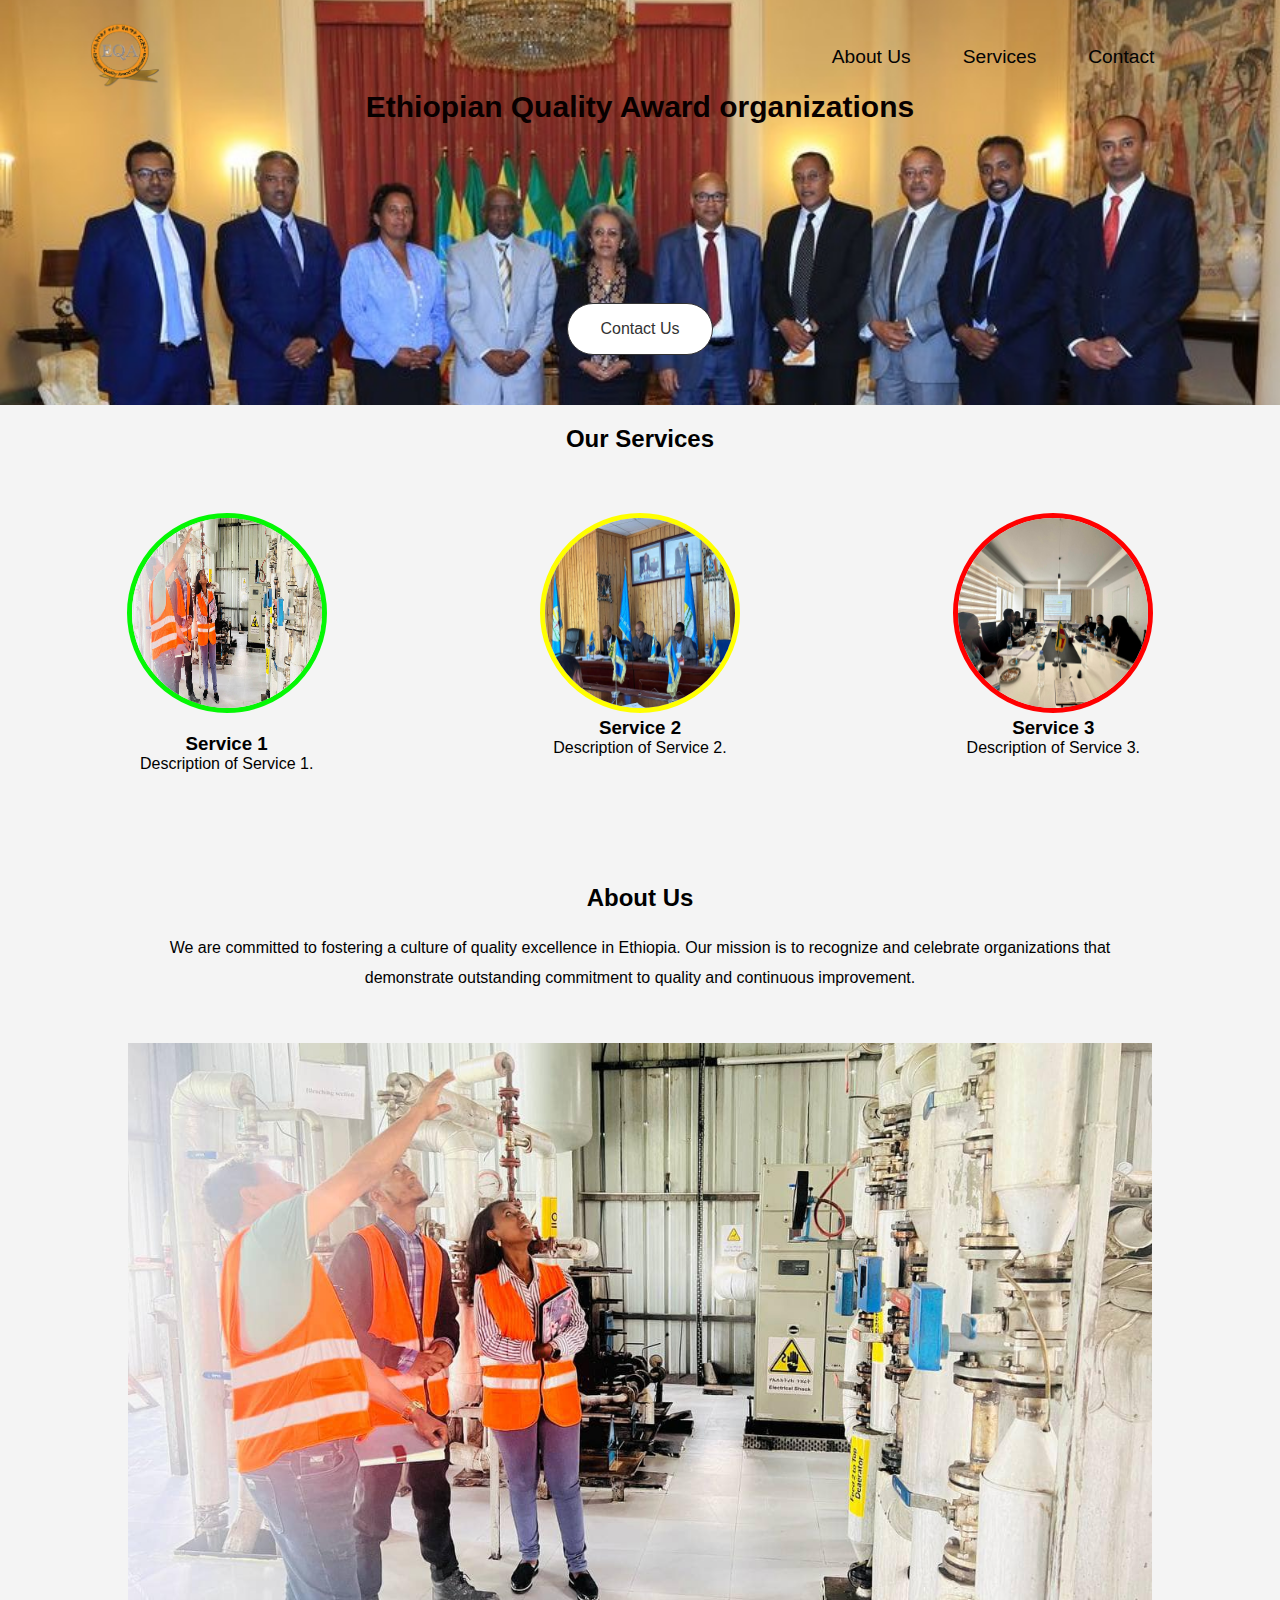
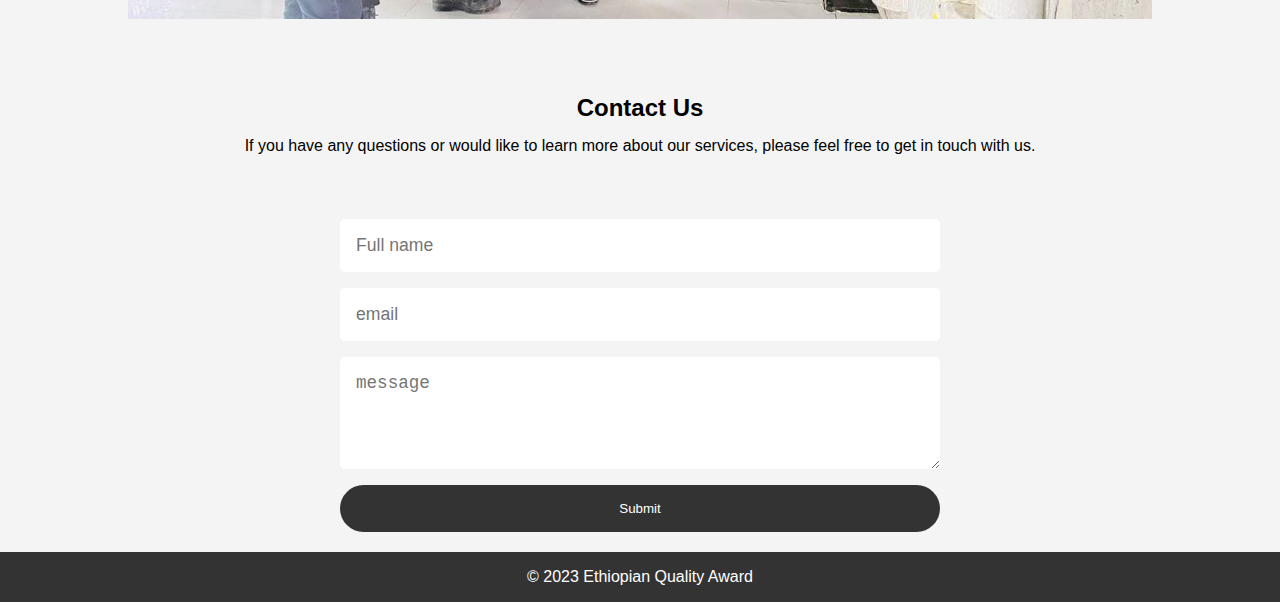
<file: index.html>
<!DOCTYPE html>
<html lang="en">
<head>
    <meta charset="UTF-8">
    <meta name="viewport" content="width=device-width, initial-scale=1.0">
    <title>Ethiopian Quality Award</title>
    <link rel="stylesheet" href="styles.css">
</head>
<body>
    <header>
        <nav>
            <a href="index.html">
                <img src="image/Log.png" alt="Ethiopian Quality Award Logo">
            </a>
            <ul>
                <li><a href="about.html">About Us</a></li>
                <li><a href="services.html">Services</a></li>
                <li><a href="contact.html">Contact</a></li>
            </ul>
        </nav>
        <div class="header-text">
            <h1>Ethiopian Quality Award organizations</h1>
            
        </div>
        <a href="contact.html" class="cta-button">Contact Us</a>
    </header>
    
    
    <main>

        <section id="services">
            <h2>Our Services</h2>
        
            <div class="services-container">
                <div class="service">
                    <img class="service-image1" src="image/service.jpg" alt="Service 1">
                    <h3>Service 1</h3>
                    <p>Description of Service 1.</p>
                </div>
        
                <div class="service">
                    <img class="service-image2" src="image/services2.jpg" alt="Service 2">
                    <h3>Service 2</h3>
                    <p>Description of Service 2.</p>
                </div>
        
                <div class="service">
                    <img class="service-image3" src="image/services3.jpg" alt="Service 3">
                    <h3>Service 3</h3>
                    <p>Description of Service 3.</p>
                </div>
            </div>
        </section>
        
        
    
        <section id="about">
            <h2>About Us</h2>
            <p>We are committed to fostering a culture of quality excellence in Ethiopia. Our mission is to recognize and celebrate organizations that demonstrate outstanding commitment to quality and continuous improvement.</p>
            
            <!-- Slideshow container -->
            <div class="slideshow-container">
                <img id="aboutUsImage" src="image/service.jpg" width="100%" height="4%" alt="About Us Image">
            </div>
        </section>
        

    <section id="contact">
        <h2>Contact Us</h2>
        <p>If you have any questions or would like to learn more about our services, please feel free to get in touch with us.</p>
        <form action="contact.php" method="post">
           
            <input type="text" id="name" name="name" required placeholder="Full name">

            
            <input type="email" id="email" name="email" placeholder="email" required>

          
            <textarea id="message" name="message" rows="4" placeholder="message"required></textarea>

            <button type="submit">Submit</button>
        </form>
    </section>
    </main>
    <footer>
        <p>&copy; 2023 Ethiopian Quality Award</p>
    </footer>
    <script>
        // JavaScript for the image slideshow
        const images = [
            "image/service.jpg",
            "image/services2.jpg",
            "image/services3.jpg"
        ];
        const aboutUsImage = document.getElementById("aboutUsImage");
        let currentIndex = 0;

        function nextImage() {
            currentIndex = (currentIndex + 1) % images.length;
            aboutUsImage.src = images[currentIndex];
        }

        // Change the image every 3 seconds (3000 milliseconds)
        setInterval(nextImage, 3000);
    </script>
</body>
</html>
</file>
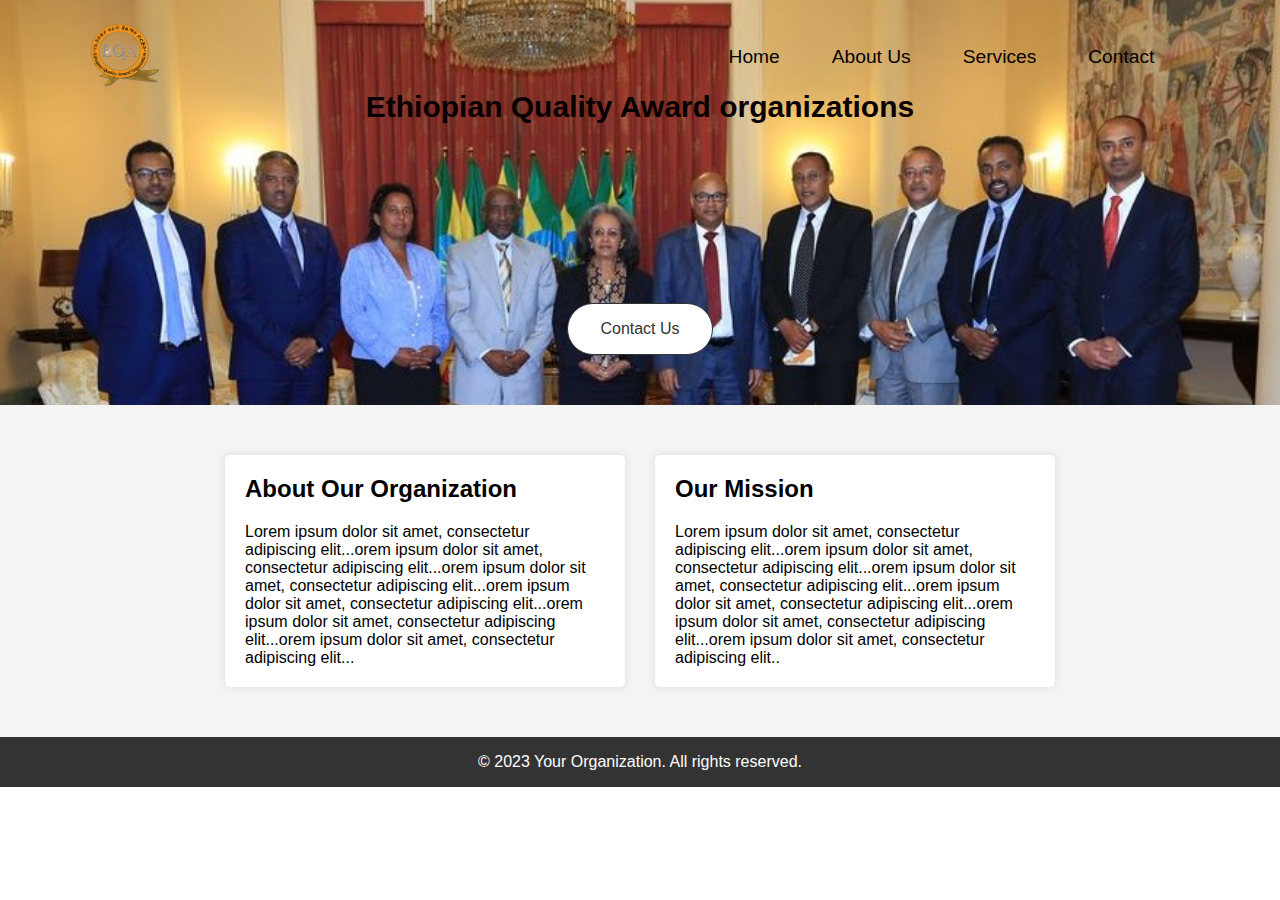
<file: about.html>
<!DOCTYPE html>
<html lang="en">
<head>
    <meta charset="UTF-8">
    <meta name="viewport" content="width=device-width, initial-scale=1.0">
    <title>About Us - Your Organization</title>
    <link rel="stylesheet" href="styles.css"> <!-- Include your CSS file -->
</head>
<body>
    <header>        
        <nav>
            <a href="index.html">                 <img src="image/Log.png" alt="Ethiopian Quality Award Logo">
            <ul>
                <li><a href="index.html">Home</a></li>
                <li><a href="about.html">About Us</a></li>
                <li><a href="services.html">Services</a></li>
                <li><a href="contact.html">Contact</a></li>
            </ul>
        </nav> 
        <h1>Ethiopian Quality Award organizations</h1>
        <a href="#contact" class="cta-button"> Contact Us</a>
       
        
    </header>

    <section id="abouut">
        <div class="abouut-column">
            <h2>About Our Organization</h2>
            <p>Lorem ipsum dolor sit amet, consectetur adipiscing elit...orem ipsum dolor sit amet, consectetur adipiscing elit...orem ipsum dolor sit amet, consectetur adipiscing elit...orem ipsum dolor sit amet, consectetur adipiscing elit...orem ipsum dolor sit amet, consectetur adipiscing elit...orem ipsum dolor sit amet, consectetur adipiscing elit...</p>
        </div>
        <div class="abouut-column">
            <h2>Our Mission</h2>
            <p>Lorem ipsum dolor sit amet, consectetur adipiscing elit...orem ipsum dolor sit amet, consectetur adipiscing elit...orem ipsum dolor sit amet, consectetur adipiscing elit...orem ipsum dolor sit amet, consectetur adipiscing elit...orem ipsum dolor sit amet, consectetur adipiscing elit...orem ipsum dolor sit amet, consectetur adipiscing elit..</p>
        </div>
    </section>
    


    <footer>
        <!-- Include your footer content here -->
        <p>&copy; 2023 Your Organization. All rights reserved.</p>
    </footer>
</body>
</html>
</file>
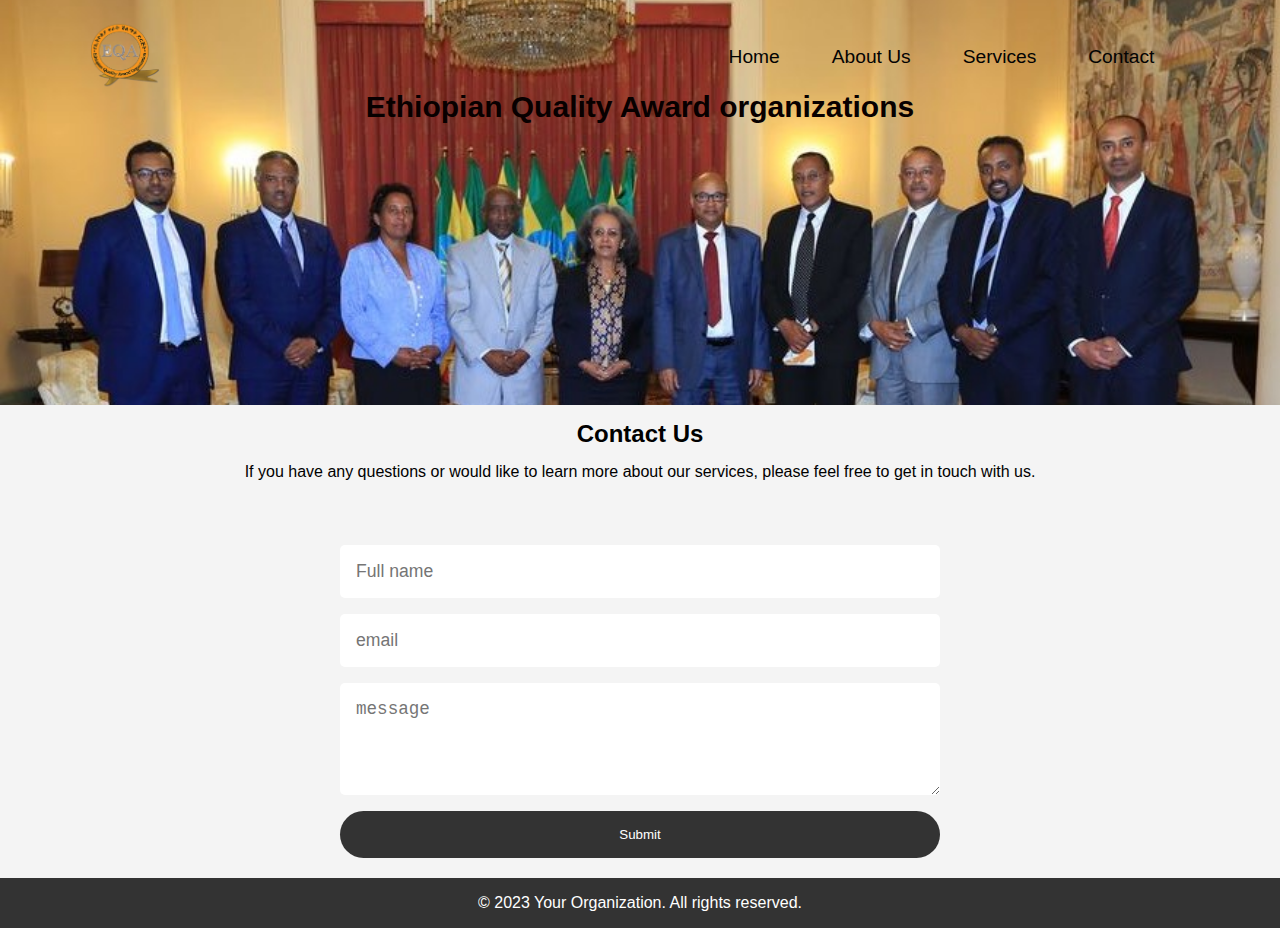
<file: contact.html>
<!DOCTYPE html>
<html lang="en">
<head>
    <meta charset="UTF-8">
    <meta name="viewport" content="width=device-width, initial-scale=1.0">
    <title>About Us - Your Organization</title>
    <link rel="stylesheet" href="styles.css"> <!-- Include your CSS file -->
</head>
<body>
    <header>        
        <nav>
            <a href="index.html">                 <img src="image/Log.png" alt="Ethiopian Quality Award Logo">
            <ul>
                <li><a href="index.html">Home</a></li>
                <li><a href="about.html">About Us</a></li>
                <li><a href="services.html">Services</a></li>
                <li><a href="contact.html">Contact</a></li>
            </ul>
        </nav> 
        <h1>Ethiopian Quality Award organizations</h1>
       
       
        
    </header>

    <section id="contact">
        <h2>Contact Us</h2>
        <p>If you have any questions or would like to learn more about our services, please feel free to get in touch with us.</p>
        <form action="contact.php" method="post">
           
            <input type="text" id="name" name="name" required placeholder="Full name">

            
            <input type="email" id="email" name="email" placeholder="email" required>

          
            <textarea id="message" name="message" rows="4" placeholder="message"required></textarea>

            <button type="submit">Submit</button>
        </form>
    </section>

    <footer>
        <!-- Include your footer content here -->
        <p>&copy; 2023 Your Organization. All rights reserved.</p>
    </footer>
</body>
</html>
</file>
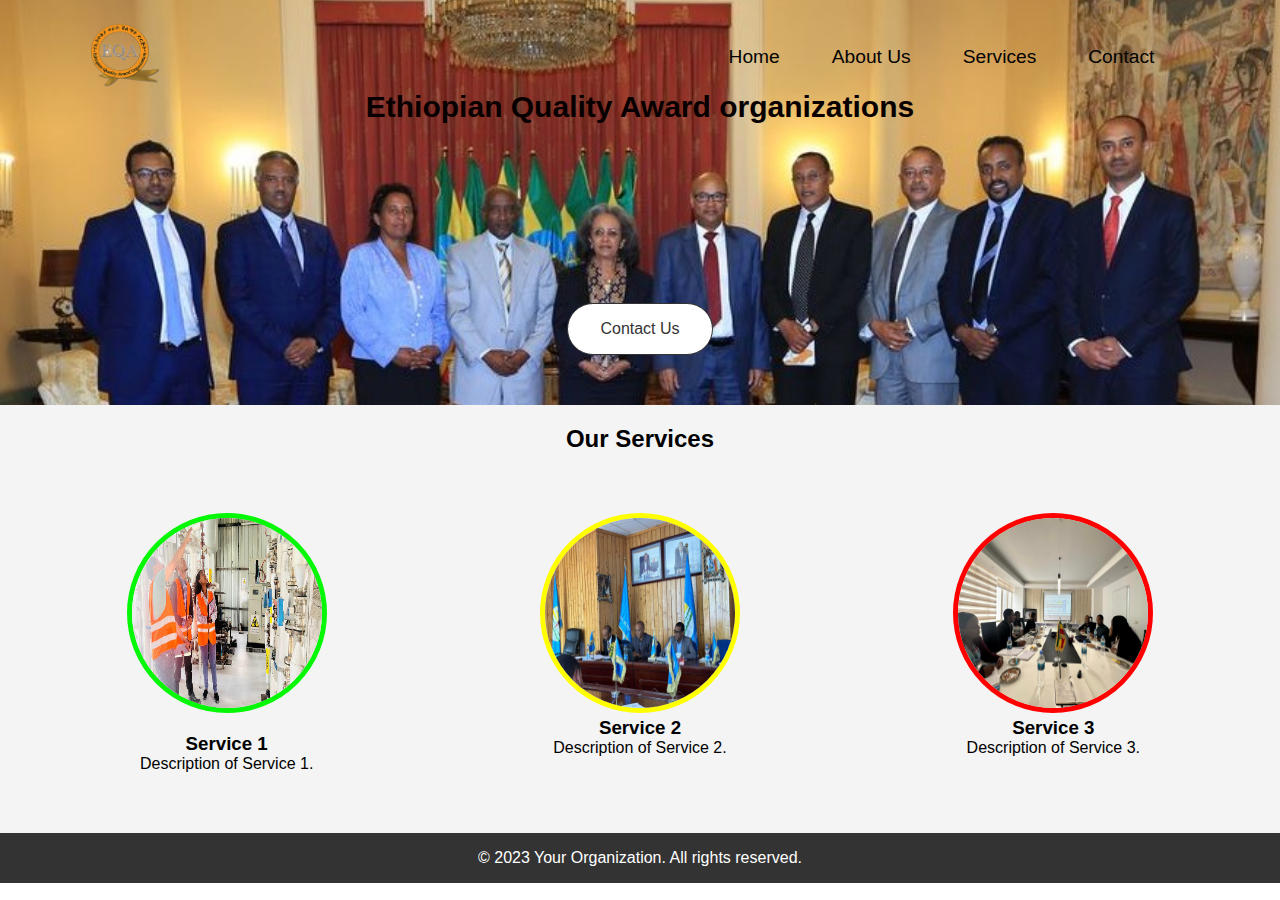
<file: services.html>
<!DOCTYPE html>
<html lang="en">
<head>
    <meta charset="UTF-8">
    <meta name="viewport" content="width=device-width, initial-scale=1.0">
    <title>About Us - Your Organization</title>
    <link rel="stylesheet" href="styles.css"> <!-- Include your CSS file -->
</head>
<body>
    <header>        
        <nav>
            <a href="index.html">                 <img src="image/Log.png" alt="Ethiopian Quality Award Logo">
            <ul>
                <li><a href="index.html">Home</a></li>
                <li><a href="about.html">About Us</a></li>
                <li><a href="services.html">Services</a></li>
                <li><a href="contact.html">Contact</a></li>
            </ul>
        </nav> 
        <h1>Ethiopian Quality Award organizations</h1>
        <a href="contact.html" class="cta-button"> Contact Us</a>
       
        
    </header>

    <section id="services">
        <h2>Our Services</h2>
    
        <div class="services-container">
            <div class="service">
                <img class="service-image1" src="image/service.jpg" alt="Service 1">
                <h3>Service 1</h3>
                <p>Description of Service 1.</p>
            </div>
    
            <div class="service">
                <img class="service-image2" src="image/services2.jpg" alt="Service 2">
                <h3>Service 2</h3>
                <p>Description of Service 2.</p>
            </div>
    
            <div class="service">
                <img class="service-image3" src="image/services3.jpg" alt="Service 3">
                <h3>Service 3</h3>
                <p>Description of Service 3.</p>
            </div>
        </div>
    </section>

    <footer>
        <!-- Include your footer content here -->
        <p>&copy; 2023 Your Organization. All rights reserved.</p>
    </footer>
</body>
</html>
</file>
<file: styles.css>
/* Apply a background color and font to the entire page */
*{
    margin: 0;
    padding: 0;
    box-sizing: border-box;
}
body {
    font-family: 'poppins', Helvetica, sans-serif;
    
}

/* Style the header section with a background image */
header {
    background-image: url('image/background.jpg');
    background-size: cover;
    background-position: center;
    background-repeat: no-repeat;
    color: #080000;
    display: flex;
    align-items: center;
    justify-content: space-between;
    padding: 50px 0;
    text-align: center;
    height: 45vh;
    flex-direction: column;
    min-height: 50px;
}
@media (max-width: 768px) {
    header {
        height: 60vh; /* Adjust the height as needed for medium-sized screens */
    }
}

header h1 {
    font-size: 30px;
    margin-top: 40px;
    margin-bottom: 10px;
    font-weight: 0.5rem 0;
 }
 
  
 header a.cta-button {
    /*display: inline-block;*/
   background-color: #fff;
   border: 1px solid #333;
    padding: 1rem 2rem ;
    background-color: #fff;
    color: #333;
    text-decoration: none;
    /*font-weight: bold;*/
    border-radius: 60px;
    margin-top: 1rem;
    transition: all 0.2s;
}
.header-text p {
    font-size: 18px; /* Adjust the font size for the paragraph */
    margin: 0.5rem 0;
    line-height: 1.4; /* Adjust the line height for better readability */
}
  
/* Style the navigation menu */
nav{
    display: flex;
    justify-content: space-between;
    align-items: center;
    margin-bottom: 2rem;
    position:absolute;
    top: 0;
    width: 100%;
 padding: 20px 7%;   

}
nav img {
    height: 70px;
}

nav ul {
    list-style: none;
    display: flex;
    margin: 0;
    padding: 0;
}

nav ul li {
    display: inline;
    margin-right: 20px;
}

nav ul li a {
    text-decoration: none;
    color: #030303;
    margin: 0 1rem;
    font-size: 1.2rem;
}

/* Style the hero section */
#hero {
    text-align: center;
    padding: 50px 0;
}

#hero h2 {
    font-size: 36px;
    margin-bottom: 20px;
}

#hero p {
    font-size: 18px;
}

/* Style the call-to-action button 
.cta-button {
    display: inline-block;
    padding: 10px 20px;
    background-color: #333;
    color: #fff;
    text-decoration: none;
    font-weight: bold;
    border-radius: 5px;
    margin-top: 20px;
    transition: background-color 0.3s ease;
}
*/
.cta-button:hover {
    background-color: #555;
}

/* Style the other sections (About, Services, Contact) */
section {
    padding: 40px;
}

section h2 {
    font-size: 24px;
    margin-bottom: 20px;
}

section p {
    font-size: 16px;
}

/* Style the form elements */
section  form{
max-width: 600px;
display: flex;
flex-direction: column;
align-items: center;
margin-top: 4rem;
margin-left: auto;
margin-right: auto;

}

section form input[type="text"],
section form input[type="email"],
section form textarea {
    width: 100%;
    padding: 1rem;
    margin-bottom: 1rem;
    border: none;
    outline: none;
    border-radius: 5px;
    font-size: 1.1rem;
}

form button[type="submit"] {
    background-color: #333;
    color: #fff;
    padding: 1rem 2rem;
    border: none;
    border-radius: 40px;
    cursor: pointer;
    transition: all 0.2s;
    width: 100%;
}

form button[type="submit"]:hover {
    background-color: #555;
}

/* Style the footer */
footer {
    background-color: #333;
    color: #fff;
    display: flex;
    justify-content: center;
    padding: 1rem 0;
    text-align: center;
    
}
footer p {
    font-size: 1rem;
    margin: 0;
}

/* Media query for responsive design */
@media (max-width: 768px) {
    header h1 {
        font-size: 28px;
    }

    nav ul li {
        margin-right: 10px;
    }

    section {
        padding: 20px;
    }

    form input[type="text"],
    form input[type="email"],
    form textarea {
        margin-bottom: 10px;
    }
}
/* Style the services section */
#services {
    background-color: #f4f4f4;
    padding: 20px;
    text-align: center;
}

/* Create a flex container for the services */
.services-container {
    display: flex;
    justify-content: space-around; /* Adjust as needed */
    flex-wrap: wrap; /* Allow services to wrap to the next line on smaller screens */
}

/* Common style for all services */
.service {
    /*background-color: #fff;*/
    padding: 20px;
    border-radius: 10px;
   /*box-shadow: 0px 0px 10px rgba(0, 0, 0, 0.1);*/
    margin: 20px;
    text-align: center;
    transition: transform 0.3s ease;
    flex: 1; /* Distribute available space equally among services */
    max-width: 250px; /* Limit the maximum width of each service */
}

.service:hover {
    transform: translateY(-5px);
}

/* Style Service 1 image */
.service-image1 {
    width: 200px;
    height: 200px;
    border-radius: 50%;
    border: 5px solid rgb(4, 247, 4);
    margin-bottom: 1rem;
}

/* Style Service 2 image */
.service-image2 {
    width: 200px;
    height: 200px;
    border-radius: 50%;
    border: 5px solid yellow;
}

/* Style Service 3 image */
.service-image3 {
    width: 200px;
    height: 200px;
    border-radius: 50%;
    border: 5px solid red;
}
/* Style the "About Us" section */
#about {
    background-color: #f4f4f4;
    padding: 50px 10%;
    text-align: center;
    line-height: 30px;
}
#about img {
   margin-top: 50px;
}

#contact {
    background-color: #f4f4f4;
    padding: 20px;
    line-height: 18px;
    text-align: center;
}
#contact h2 {
    background-color: #f4f4f4;
    margin-bottom: 0.rem;
}

/* Style the "About Us" section */
#abouut {
    background-color: #f4f4f4;
    padding: 40px;
    text-align: center;
    display: flex;
    justify-content: center;
    align-items: center;
}

/* Style the about columns */
.abouut-column {
    flex: 1;
    max-width: 400px;
    padding: 20px;
    background-color: #fff;
    border-radius: 5px;
    margin: 10px;
    text-align: left;
    box-shadow: 0px 0px 10px rgba(0, 0, 0, 0.1);
}

/* Add margin between columns */
.abouut-column + .abouut-column {
    margin-left: 20px;
}

/* Media query for smaller screens to stack columns */
@media (max-width: 768px) {
    #abouut {
        flex-direction: column;
        align-items: center;
    }

    .abouut-column {
        margin: 10px 0;
    }
}
</file>
